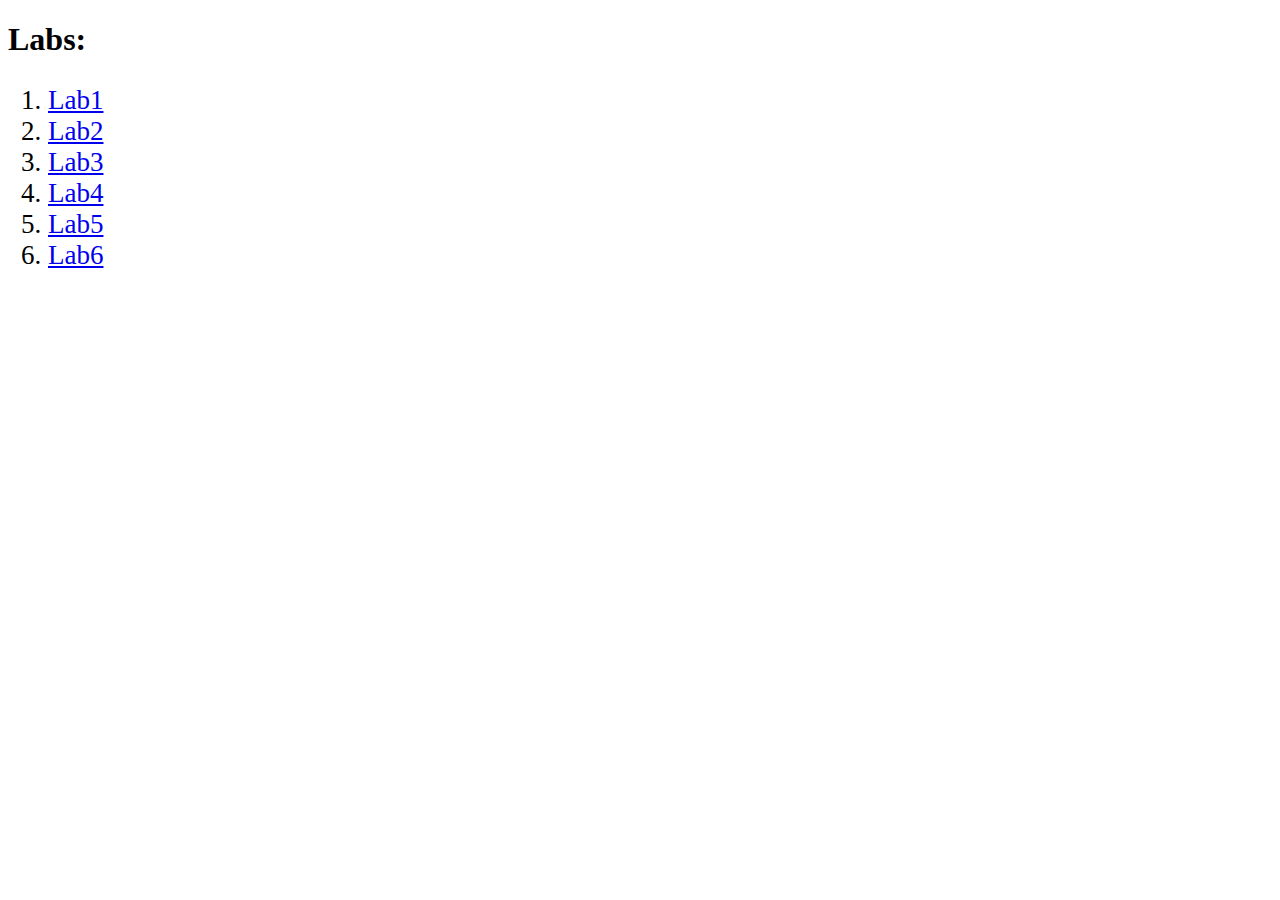
<file: index.html>
<!DOCTYPE html>
<html lang="en">
  <head>
    <meta charset="UTF-8" />
    <meta name="viewport" content="width=device-width" />
    <title>FrontEnd Labs</title>
  </head>
  <body>
    <h1>Labs:</h1>
    <ol style="font-size: 27px">
      <li><a href="lab1/index.html">Lab1</a></li>
      <li><a href="./lab2/index.html">Lab2</a></li>
      <li><a href="./lab3/index.html">Lab3</a></li>
      <li><a href="./lab4/index.html">Lab4</a></li>
      <li><a href="./lab5/index.html">Lab5</a></li>
      <li><a href="./lab6/index.html">Lab6</a></li>
    </ol>
  </body>
</html>
</file>
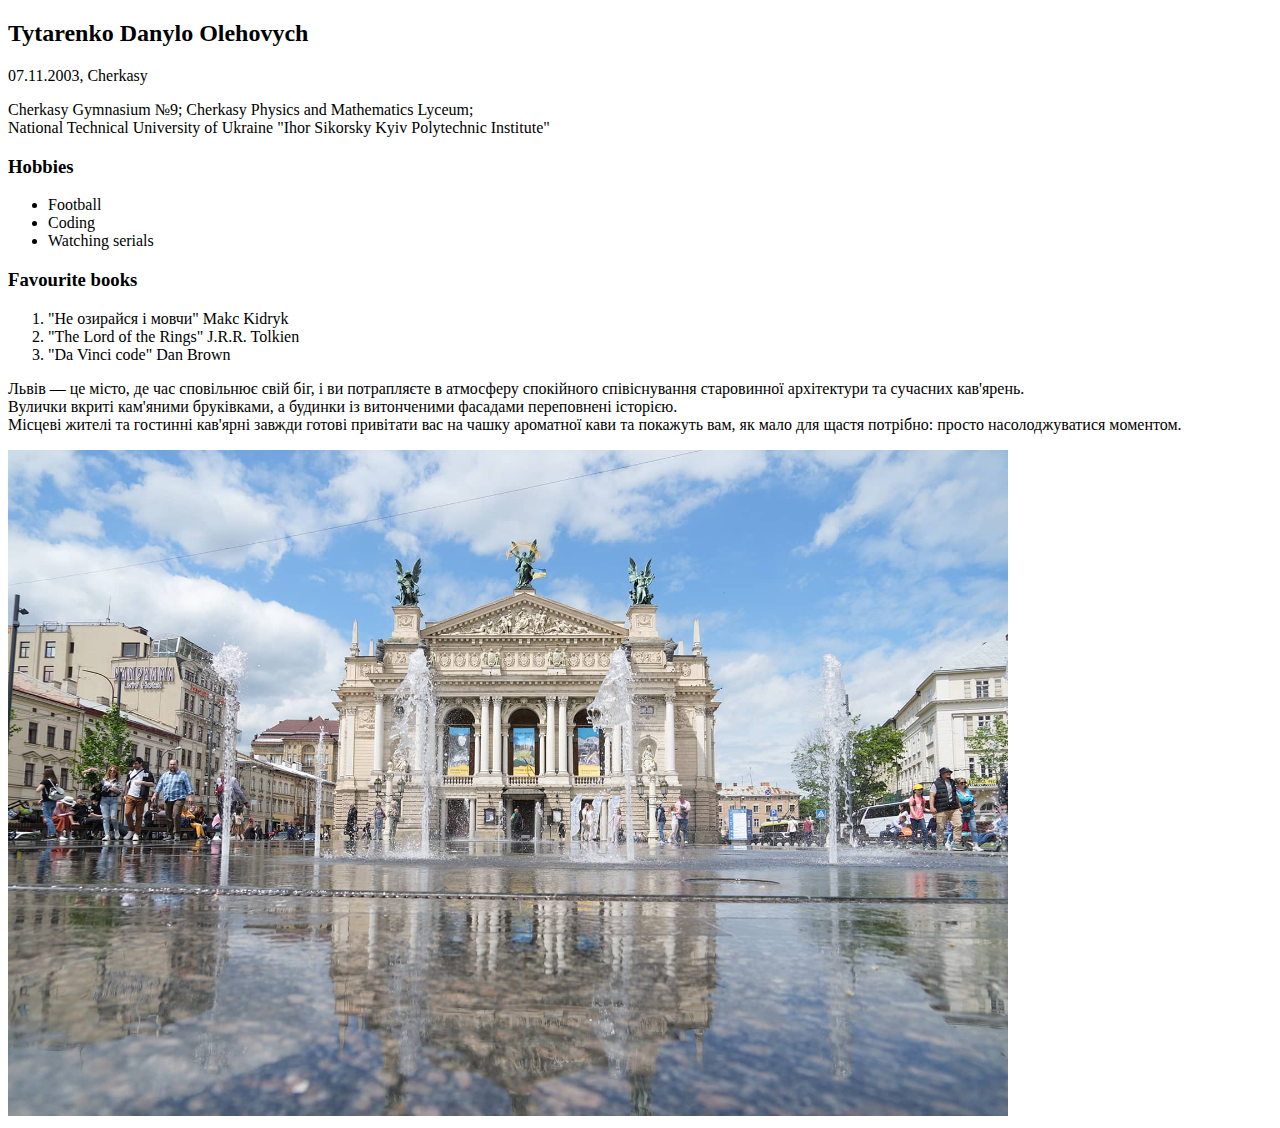
<file: lab1/index.html>
<!DOCTYPE html>
<html lang="en">
  <head>
    <meta charset="UTF-8" />
    <meta name="viewport" content="width=device-width" />
    <meta name="keywords" content="my hobbies, education and favorite town" />
    <meta name="description" content="Some information about me." />
    <title>Tytarenko_Danylo_IP12</title>
  </head>
  <body>
    <h2>Tytarenko Danylo Olehovych</h2>
    <p>07.11.2003, Cherkasy</p>
    <p>
      Cherkasy Gymnasium №9; Cherkasy Physics and Mathematics Lyceum;
      <br />
      National Technical University of Ukraine "Ihor Sikorsky Kyiv Polytechnic
      Institute"
    </p>
    <h3>Hobbies</h3>
    <ul>
      <li>Football</li>
      <li>Coding</li>
      <li>Watching serials</li>
    </ul>
    <h3>Favourite books</h3>
    <ol>
      <li>"Не озирайся і мовчи" Makc Kidryk</li>
      <li>"The Lord of the Rings" J.R.R. Tolkien</li>
      <li>"Da Vinci code" Dan Brown</li>
    </ol>
    <p>
      Львів — це місто, де час сповільнює свій біг, і ви потрапляєте в атмосферу
      спокійного співіснування старовинної архітектури та сучасних кав'ярень.
      <br />
      Вулички вкриті кам'яними бруківками, а будинки із витонченими фасадами
      переповнені історією. <br />
      Місцеві жителі та гостинні кав'ярні завжди готові привітати вас на чашку
      ароматної кави та покажуть вам, як мало для щастя потрібно: просто
      насолоджуватися моментом.
    </p>
    <a href="https://www.032.ua/">
      <img src="./img/image.jpg" alt="Lviv" width="1000" />
    </a>
  </body>
</html>
</file>
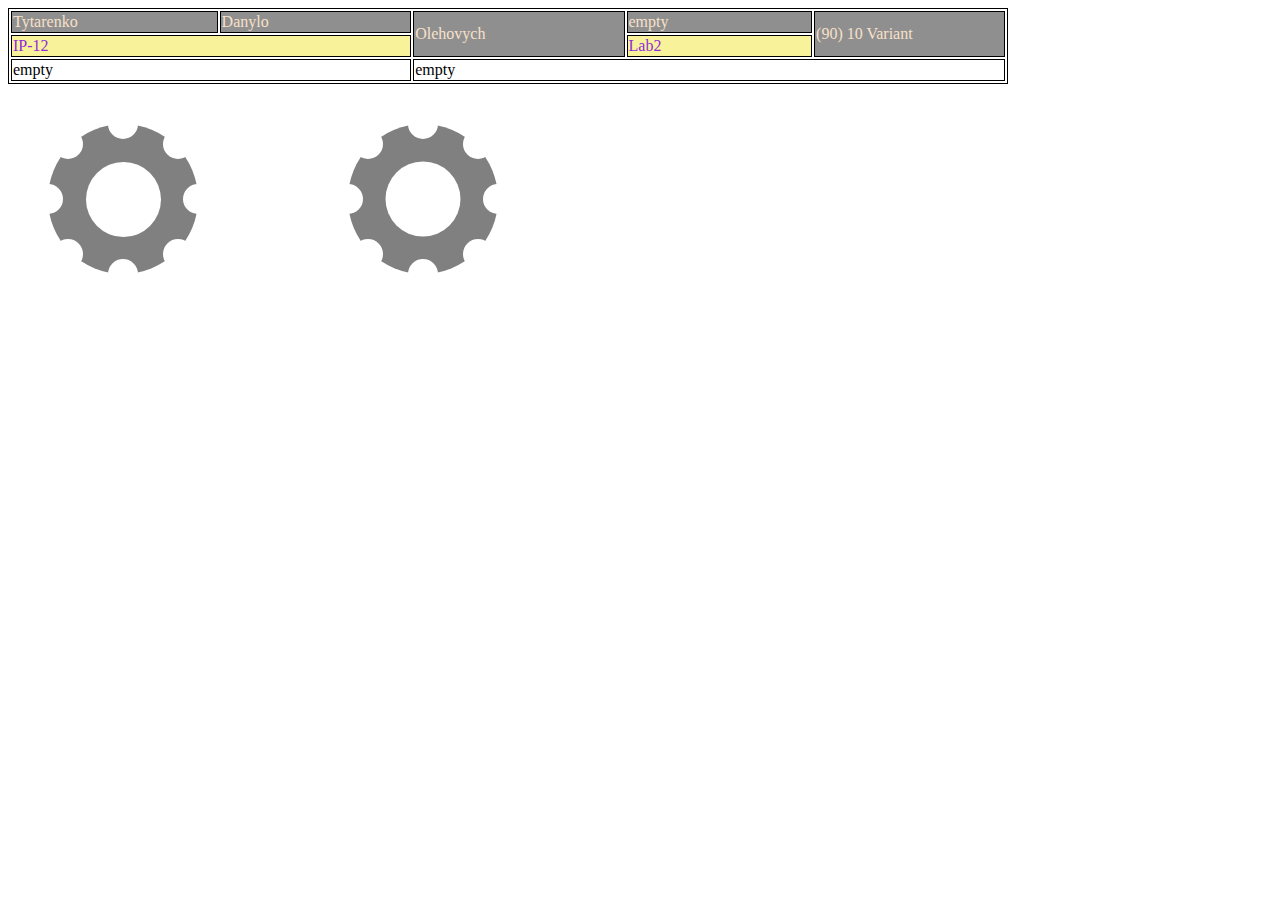
<file: lab2/index.html>
<!DOCTYPE html>
<html lang="en">
  <head>
    <meta charset="UTF-8" />
    <meta name="viewport" content="width=device-width" />
    <link rel="stylesheet" href="css/style.css" />
    <title>Tytarenko_Danylo_IP12</title>
  </head>
  <body>
    <table class="table">
      <tr class="first_line">
        <td>Tytarenko</td>
        <td>Danylo</td>
        <td rowspan="2">Olehovych</td>
        <td>empty</td>
        <td rowspan="2">(90) 10 Variant</td>
      </tr>
      <tr class="second_line">
        <td colspan="2">IP-12</td>
        <td>Lab2</td>
      </tr>
      <tr>
        <td colspan="2">empty</td>
        <td colspan="3">empty</td>
      </tr>
    </table>
    <div class="task2">
      <div class="img1">
        <div class="big_circle">
          <div class="small_circle"></div>
          <div class="circle c1"></div>
          <div class="circle c2"></div>
          <div class="circle c3"></div>
          <div class="circle c4"></div>
          <div class="circle c5"></div>
          <div class="circle c6"></div>
          <div class="circle c7"></div>
          <div class="circle c8"></div>
        </div>
      </div>
      <div class="img2">
        <div class="big_circle2">
          <div class="small_circle2"></div>
          <div class="circle2 c12"></div>
          <div class="circle2 c22"></div>
          <div class="circle2 c32"></div>
          <div class="circle2 c42"></div>
          <div class="circle2 c52"></div>
          <div class="circle2 c62"></div>
          <div class="circle2 c72"></div>
          <div class="circle2 c82"></div>
        </div>
      </div>
    </div>
  </body>
</html>
</file>
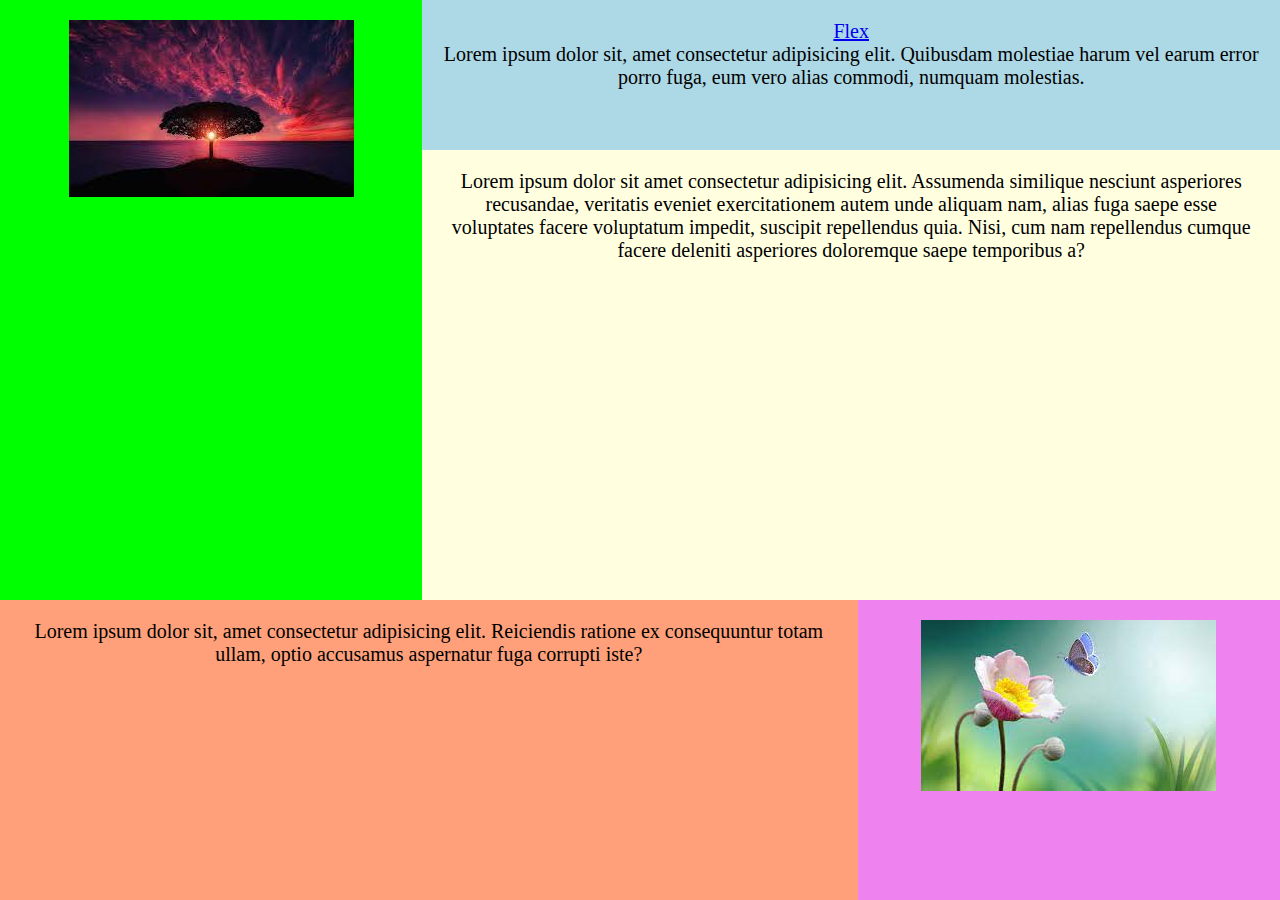
<file: lab3/index.html>
<!DOCTYPE html>
<html lang="en">
  <head>
    <meta charset="UTF-8" />
    <meta http-equiv="X-UA-Compatible" content="IE=edge" />
    <meta name="viewport" content="width=device-width, initial-scale=1.0" />
    <link rel="stylesheet" href="./css/floatStyle.css" />
    <title>Tytarenko_Danylo_IP12</title>
  </head>
  <body>
    <div class="container1">
      <div class="box1">
        <img src="./img/img1.jfif" alt="img1" class="content" />
      </div>
      <div class="box2">
        <p class="content par1">
          <a href="./flex.html">Flex</a>
          <br />
          Lorem ipsum dolor sit, amet consectetur adipisicing elit. Quibusdam
          molestiae harum vel earum error porro fuga, eum vero alias commodi,
          numquam molestias.
        </p>
        <p class="content par2">
          Lorem ipsum dolor sit amet consectetur adipisicing elit. Assumenda
          similique nesciunt asperiores recusandae, veritatis eveniet
          exercitationem autem unde aliquam nam, alias fuga saepe esse
          voluptates facere voluptatum impedit, suscipit repellendus quia. Nisi,
          cum nam repellendus cumque facere deleniti asperiores doloremque saepe
          temporibus a?
        </p>
      </div>
    </div>

    <div class="container2">
      <div class="box3">
        <p class="content">
          Lorem ipsum dolor sit, amet consectetur adipisicing elit. Reiciendis
          ratione ex consequuntur totam ullam, optio accusamus aspernatur fuga
          corrupti iste?
        </p>
      </div>
      <div class="box4">
        <img src="./img/img2.jfif" alt="img2" class="content" />
      </div>
    </div>
  </body>
</html>
</file>
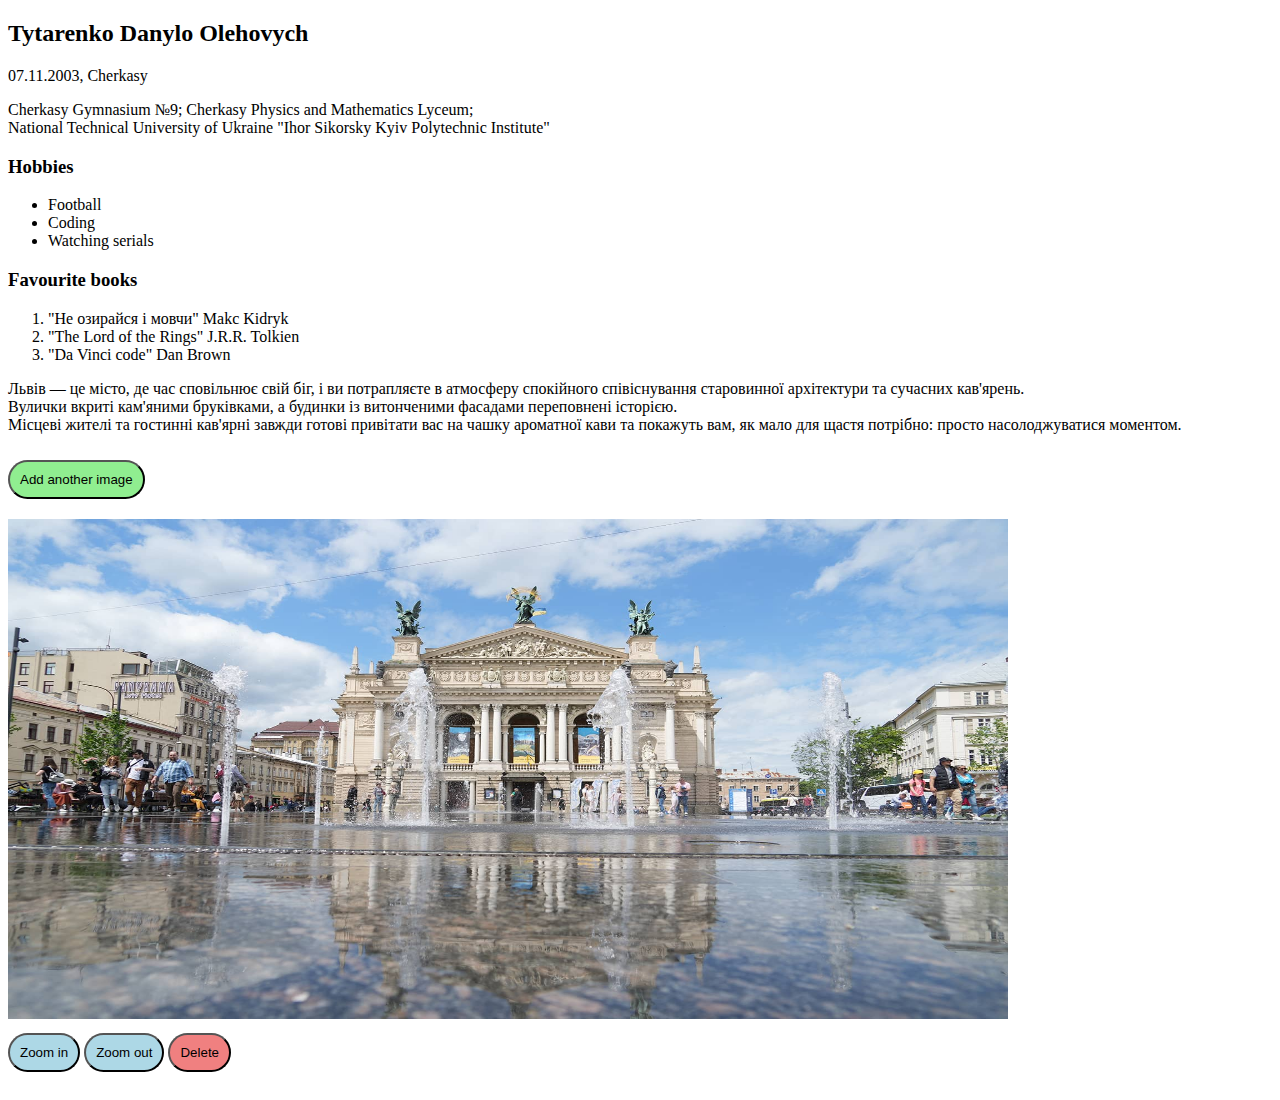
<file: lab4/index.html>
<!DOCTYPE html>
<html lang="en">
  <head>
    <meta charset="UTF-8" />
    <meta name="viewport" content="width=device-width" />
    <meta name="keywords" content="my hobbies, education and favorite town" />
    <meta name="description" content="Some information about me." />
    <link rel="stylesheet" href="./style.css" />
    <title>Tytarenko_Danylo_IP12</title>
  </head>
  <body class="body">
    <h2 id="title">Tytarenko Danylo Olehovych</h2>
    <p class="birth">07.11.2003, Cherkasy</p>
    <p>
      Cherkasy Gymnasium №9; Cherkasy Physics and Mathematics Lyceum;
      <br />
      National Technical University of Ukraine "Ihor Sikorsky Kyiv Polytechnic
      Institute"
    </p>
    <h3>Hobbies</h3>
    <ul>
      <li>Football</li>
      <li>Coding</li>
      <li>Watching serials</li>
    </ul>
    <h3>Favourite books</h3>
    <ol>
      <li>"Не озирайся і мовчи" Makc Kidryk</li>
      <li>"The Lord of the Rings" J.R.R. Tolkien</li>
      <li>"Da Vinci code" Dan Brown</li>
    </ol>
    <p>
      Львів — це місто, де час сповільнює свій біг, і ви потрапляєте в атмосферу
      спокійного співіснування старовинної архітектури та сучасних кав'ярень.
      <br />
      Вулички вкриті кам'яними бруківками, а будинки із витонченими фасадами
      переповнені історією. <br />
      Місцеві жителі та гостинні кав'ярні завжди готові привітати вас на чашку
      ароматної кави та покажуть вам, як мало для щастя потрібно: просто
      насолоджуватися моментом.
    </p>
    <button class="btn add">Add another image</button>
    <div class="container-1">
      <a href="https://www.032.ua/">
        <img
          src="./img/img1.jpg"
          alt="Lviv"
          width="1000"
          class="img1"
          height="500"
        />
      </a>
      <div>
        <button class="btn in">Zoom in</button>
        <button class="btn out">Zoom out</button>
        <button class="btn delete">Delete</button>
      </div>
    </div>
    <div class="container-2 hidden">
      <a href="https://www.032.ua/">
        <img
          src="./img/img2.jpg"
          alt="Lviv"
          width="1000"
          class="img2"
          height="500"
        />
      </a>
      <div>
        <button class="btn in">Zoom in</button>
        <button class="btn out">Zoom out</button>
        <button class="btn delete">Delete</button>
      </div>
    </div>
    <div class="container-3 hidden">
      <a href="https://www.032.ua/">
        <img
          src="./img/img3.jpg"
          alt="Lviv"
          width="1000"
          class="img3"
          height="500"
        />
      </a>
      <div>
        <button class="btn in">Zoom in</button>
        <button class="btn out">Zoom out</button>
        <button class="btn delete">Delete</button>
      </div>
    </div>
    <div class="container-4 hidden">
      <a href="https://www.032.ua/">
        <img
          src="./img/img4.jpg"
          alt="Lviv"
          width="1000"
          class="img4"
          height="500"
        />
      </a>
      <div>
        <button class="btn in">Zoom in</button>
        <button class="btn out">Zoom out</button>
        <button class="btn delete">Delete</button>
      </div>
    </div>
    <script src="./script.js"></script>
  </body>
</html>
</file>
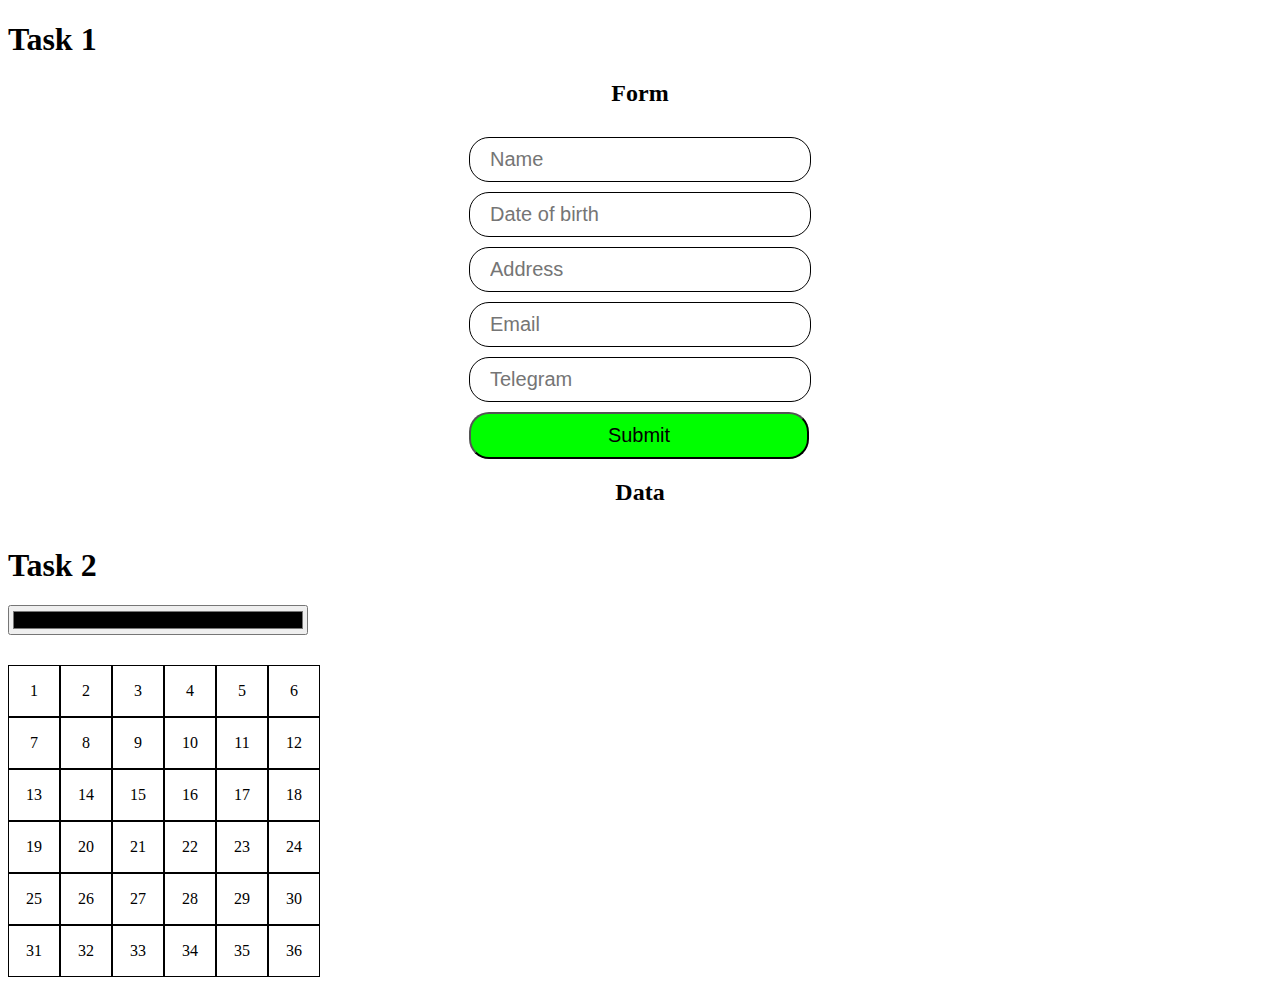
<file: lab5/index.html>
<!DOCTYPE html>
<html lang="en">
  <head>
    <meta charset="UTF-8" />
    <meta http-equiv="X-UA-Compatible" content="IE=edge" />
    <meta name="viewport" content="width=device-width, initial-scale=1.0" />
    <link rel="stylesheet" href="./style.css" />
    <title>Tytarenko_Danylo_IP12</title>
  </head>
  <body>
    <h1>Task 1</h1>
    <h2 class="title">Form</h2>
    <div class="container">
      <form class="">
        <input
          type="text"
          class="input name"
          placeholder="Name"
          pattern="[А-ЯІЇЄҐа-яіїєґA-Za-z]+ [А-ЯІЇЄҐA-Za-z]\.[А-ЯІЇЄҐA-Za-z]\."
          title="Please enter the text in the ТТТТТТ Т.Т. format."
          required
        />
        <input
          type="text"
          class="input date"
          placeholder="Date of birth"
          pattern="\d{2}\.\d{2}\.\d{4}"
          title="Please enter the text in the dd.mm.yyyy
          format."
          required
        />
        <input
          type="text"
          class="input address"
          placeholder="Address"
          pattern="м\.\s*[а-яА-Яa-zA-Z]+"
          title="Please enter the text in the м. ТТТТТ
        format."
          required
        />
        <input
          type="text"
          class="input email"
          placeholder="Email"
          pattern="[a-zA-Z0-9.]+@[a-zA-Z0-9]+\.com"
          title="Please enter email in the 	тттттт@ттттт.com format"
          required
        />
        <input
          type="text"
          class="input telegram"
          placeholder="Telegram"
          pattern="^@[a-zA-Z0-9._%+]*_[a-zA-Z0-9._%+]+"
          title="Please enter email in the 	@Т_ТТТТТ format"
          required
        />
        <input type="submit" class="btn" value="Submit" id="submit" />
      </form>
    </div>
    <div class="resulted-form">
      <h2 class="title">Data</h2>
      <div class="container2" id="data"></div>
    </div>
    <h1>Task 2</h1>
    <input type="color" class="color" />
    <div class="table"></div>
    <script src="./main.js"></script>
  </body>
</html>
</file>
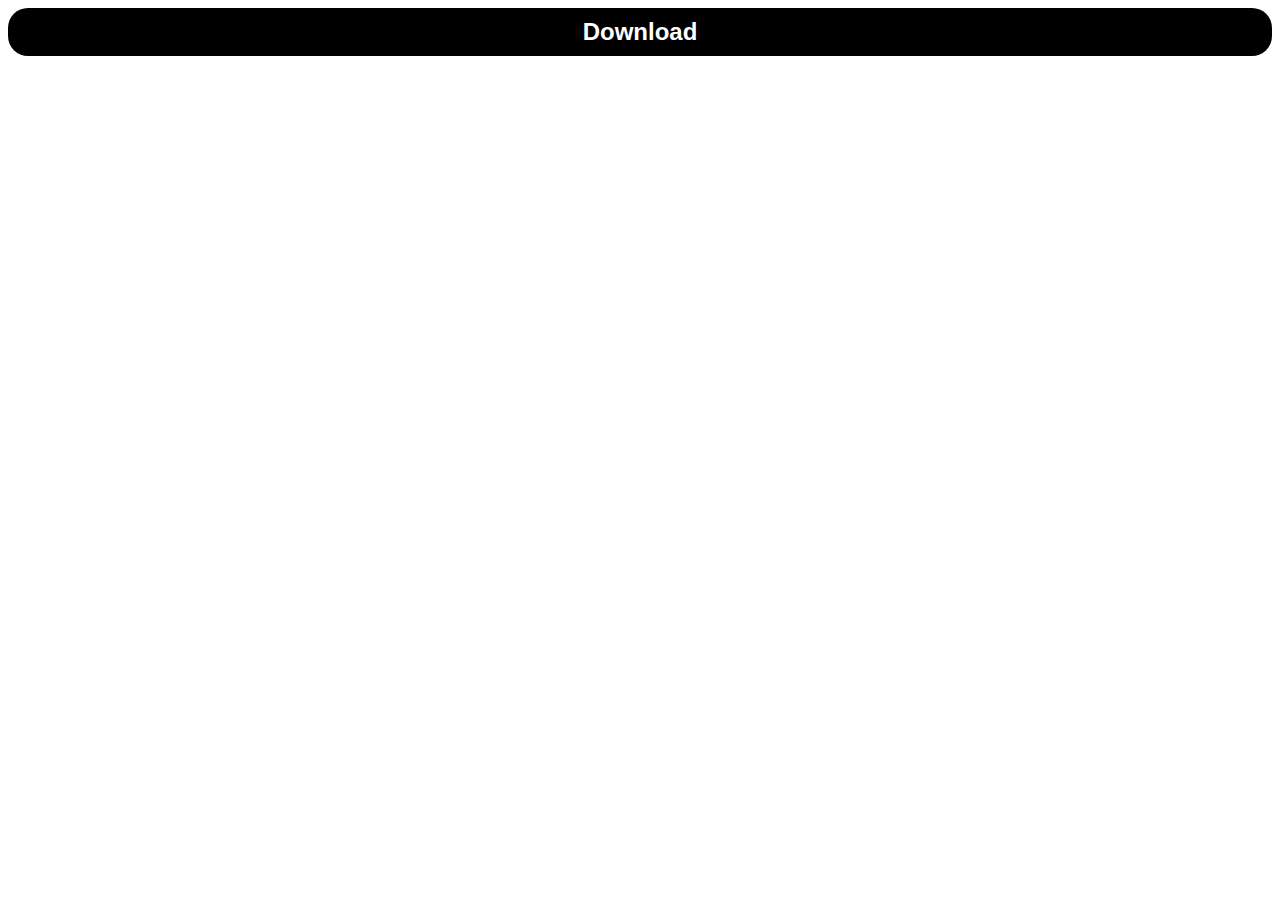
<file: lab6/index.html>
<!DOCTYPE html>
<html lang="en">
  <head>
    <meta charset="UTF-8" />
    <meta http-equiv="X-UA-Compatible" content="IE=edge" />
    <meta name="viewport" content="width=device-width, initial-scale=1.0" />
    <link rel="stylesheet" href="./style.css" />
    <title>Tytarenko_Danylo_IP12</title>
  </head>
  <body>
    <button class="btn">Download</button>
    <p class="result"></p>
    <div class="container"></div>
    <script src="./main.js"></script>
  </body>
</html>
</file>
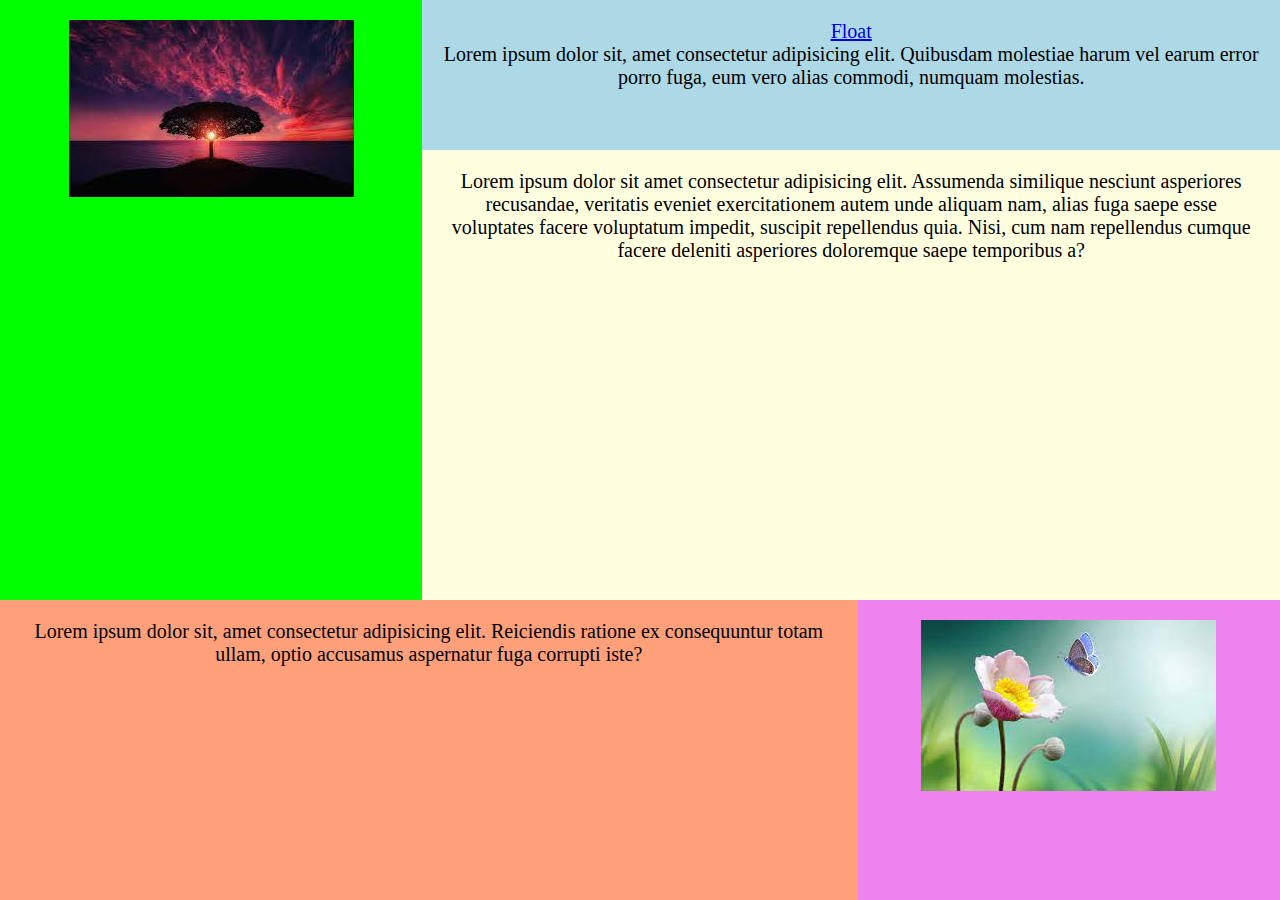
<file: lab3/flex.html>
<!DOCTYPE html>
<html lang="en">
  <head>
    <meta charset="UTF-8" />
    <meta http-equiv="X-UA-Compatible" content="IE=edge" />
    <meta name="viewport" content="width=device-width, initial-scale=1.0" />
    <link rel="stylesheet" href="./css/flex-style.css" />
    <title>Tytarenko_Danylo_IP12</title>
  </head>
  <body>
    <div class="container1">
      <div class="box1">
        <img src="./img/img1.jfif" alt="img1" class="content" />
      </div>
      <div class="box2">
        <p class="content par1">
          <a href="./index.html">Float</a>
          <br />
          Lorem ipsum dolor sit, amet consectetur adipisicing elit. Quibusdam
          molestiae harum vel earum error porro fuga, eum vero alias commodi,
          numquam molestias.
        </p>
        <p class="content par2">
          Lorem ipsum dolor sit amet consectetur adipisicing elit. Assumenda
          similique nesciunt asperiores recusandae, veritatis eveniet
          exercitationem autem unde aliquam nam, alias fuga saepe esse
          voluptates facere voluptatum impedit, suscipit repellendus quia. Nisi,
          cum nam repellendus cumque facere deleniti asperiores doloremque saepe
          temporibus a?
        </p>
      </div>
    </div>

    <div class="container2">
      <div class="box3">
        <p class="content">
          Lorem ipsum dolor sit, amet consectetur adipisicing elit. Reiciendis
          ratione ex consequuntur totam ullam, optio accusamus aspernatur fuga
          corrupti iste?
        </p>
      </div>
      <div class="box4">
        <img src="./img/img2.jfif" alt="img2" class="content" />
      </div>
    </div>
  </body>
</html>
</file>
<file: lab2/css/style.css>
table,
th,
td {
  width: 1000px;
  border: 1px solid black;
}
.first_line {
  background-color: #908f8f;
  color: #f7e1ca;
}
.first_line :hover {
  background-color: #f7e1ca;
  color: #908f8f;
}
.second_line {
  background-color: #f8f39b;
  color: #902adb;
}
.second_line :hover {
  background-color: #902adb;
  color: #f8f39b;
}
.task2 {
  margin-top: 40px;
  margin-left: 40px;
}
.img1 {
  position: relative;
}
.big_circle {
  background-color: gray;
  border-radius: 100%;
  width: 150px;
  height: 150px;
}
.small_circle {
  position: relative;
  background-color: white;
  border-radius: 100%;
  width: 75px;
  height: 75px;
  top: 25%;
  left: 25%;
}
.circle {
  position: absolute;
  background-color: white;
  border-radius: 100%;
  width: 30px;
  height: 30px;
}
.c1 {
  top: -15px;
  left: 60px;
}
.c2 {
  top: 5px;
  left: 5px;
}
.c3 {
  top: 60px;
  left: -15px;
}
.c4 {
  bottom: 5px;
  left: 5px;
}
.c5 {
  bottom: -15px;
  left: 60px;
}
.c6 {
  bottom: 5px;
  left: 115px;
}
.c7 {
  left: 135px;
  top: 60px;
}
.c8 {
  top: 5px;
  left: 115px;
}

.img2 {
  margin-top: 20px;
  transform: translate(300px, -170px);
}
.big_circle2 {
  background-color: gray;
  border-radius: 100%;
  width: 150px;
  height: 150px;
}
.small_circle2 {
  transform: translate(50%, 50%);
  background-color: white;
  border-radius: 100%;
  width: 75px;
  height: 75px;
}
.circle2 {
  display: none;
  background-color: white;
  border-radius: 100%;
  width: 30px;
  height: 30px;
}
.c12 {
  display: block;
  transform: translate(60px, -90px);
}
.c22 {
  display: block;
  transform: translate(5px, -100px);
}
.c32 {
  display: block;
  transform: translate(-15px, -75px);
}
.c42 {
  display: block;
  transform: translate(5px, -50px);
}
.c52 {
  display: block;
  transform: translate(60px, -60px);
}
.c62 {
  display: block;
  transform: translate(115px, -110px);
}
.c72 {
  display: block;
  transform: translate(135px, -195px);
}
.c82 {
  display: block;
  transform: translate(115px, -280px);
}
</file>
<file: lab3/css/floatStyle.css>
* {
  margin: 0;
  padding: 0;
  box-sizing: border-box;
}
.container1 {
  height: 600px;
}
.box1 {
  height: inherit;
  text-align: center;
  background-color: lime;
  float: left;
  width: 33%;
}
.box2 {
  width: 67%;
  height: inherit;
  float: right;
}
.content {
  text-align: center;
  font-size: 20px;
  padding: 20px;
}
.par1 {
  height: 150px;
  background-color: lightblue;
}
.par2 {
  height: 450px;
  background-color: lightyellow;
}
.container2 {
  height: 300px;
}
.box3 {
  height: inherit;
  width: 67%;
  float: left;
  background-color: lightsalmon;
}
.box4 {
  text-align: center;
  height: 100%;
  width: 33%;
  float: right;
  background-color: violet;
}
</file>
<file: lab4/style.css>
.green {
  background-color: lightgreen;
  color: white;
}
.blue {
  background-color: blue;
  color: white;
}
.hidden {
  display: none;
}
.btn {
  background: transparent;
  border-radius: 25px;
  padding: 10px;
  margin-top: 10px;
  margin-bottom: 20px;
}
.btn:hover {
  cursor: pointer;
}
.add {
  background-color: lightgreen;
}
.in,
.out {
  background-color: lightblue;
}
.delete {
  background-color: lightcoral;
}
</file>
<file: lab5/style.css>
.title {
  text-align: center;
}
.container {
  display: flex;

  justify-content: center;
}
.input {
  display: block;
  padding: 10px 20px;
  border-radius: 20px;
  font-size: 20px;
  margin-top: 10px;
  width: 300px;
  outline: none;
  border: 1px solid black;
}
.btn {
  text-align: center;
  padding: 10px 0;
  background-color: lime;
  font-size: 20px;
  margin-top: 10px;
  width: 340px;
  border-radius: 20px;
}
.error {
  outline: none;
  border: 1px solid red;
  color: red;
}
.bold {
  font-weight: 600;
}
.text {
  font-size: 24px;
}
.container2 {
  display: flex;
  justify-content: center;
  text-align: center;
  flex-direction: column;
}
.color {
  width: 300px;
  height: 30px;
}

.row {
  display: flex;
}

.item {
  height: 50px;
  width: 50px;
  display: flex;
  justify-content: center;
  align-items: center;
  border: 1px solid black;
}

.table {
  margin-top: 30px;
}
</file>
<file: lab6/style.css>
.btn {
  background-color: black;
  color: white;
  font-weight: bold;
  font-size: 24px;
  padding: 10px 20px;
  border: none;
  width: 100%;
  border-radius: 20px;
}
.container {
  margin: 0 auto;
  display: flex;
  max-width: 1200px;
  flex-wrap: wrap;
  justify-content: center;
}
.item {
  width: 350px;
  background-color: gray;
}
.img {
  height: 300px;
  width: 100%;
  margin: 0;
}

.info {
  padding: 20px;
  color: white;
  font-size: 20px;
  font-weight: 500;
}

.result {
  text-align: center;
  font-size: 36px;
  font-weight: bold;
}
</file>
<file: lab3/css/flex-style.css>
* {
  margin: 0;
  padding: 0;
  box-sizing: border-box;
}
.container1 {
  height: 600px;
  display: flex;
}
.box1 {
  text-align: center;
  width: 33%;
  background-color: lime;
}
.box2 {
  width: 67%;
}
.par1 {
  height: 150px;
  background-color: lightblue;
}
.par2 {
  height: 450px;
  background-color: lightyellow;
}
.container2 {
  display: flex;
  height: 300px;
}
.box3 {
  text-align: center;
  width: 67%;
  background-color: lightsalmon;
}
.box4 {
  width: 33%;
  text-align: center;
  background-color: violet;
}
.content {
  text-align: center;
  font-size: 20px;
  padding: 20px;
}
</file>
